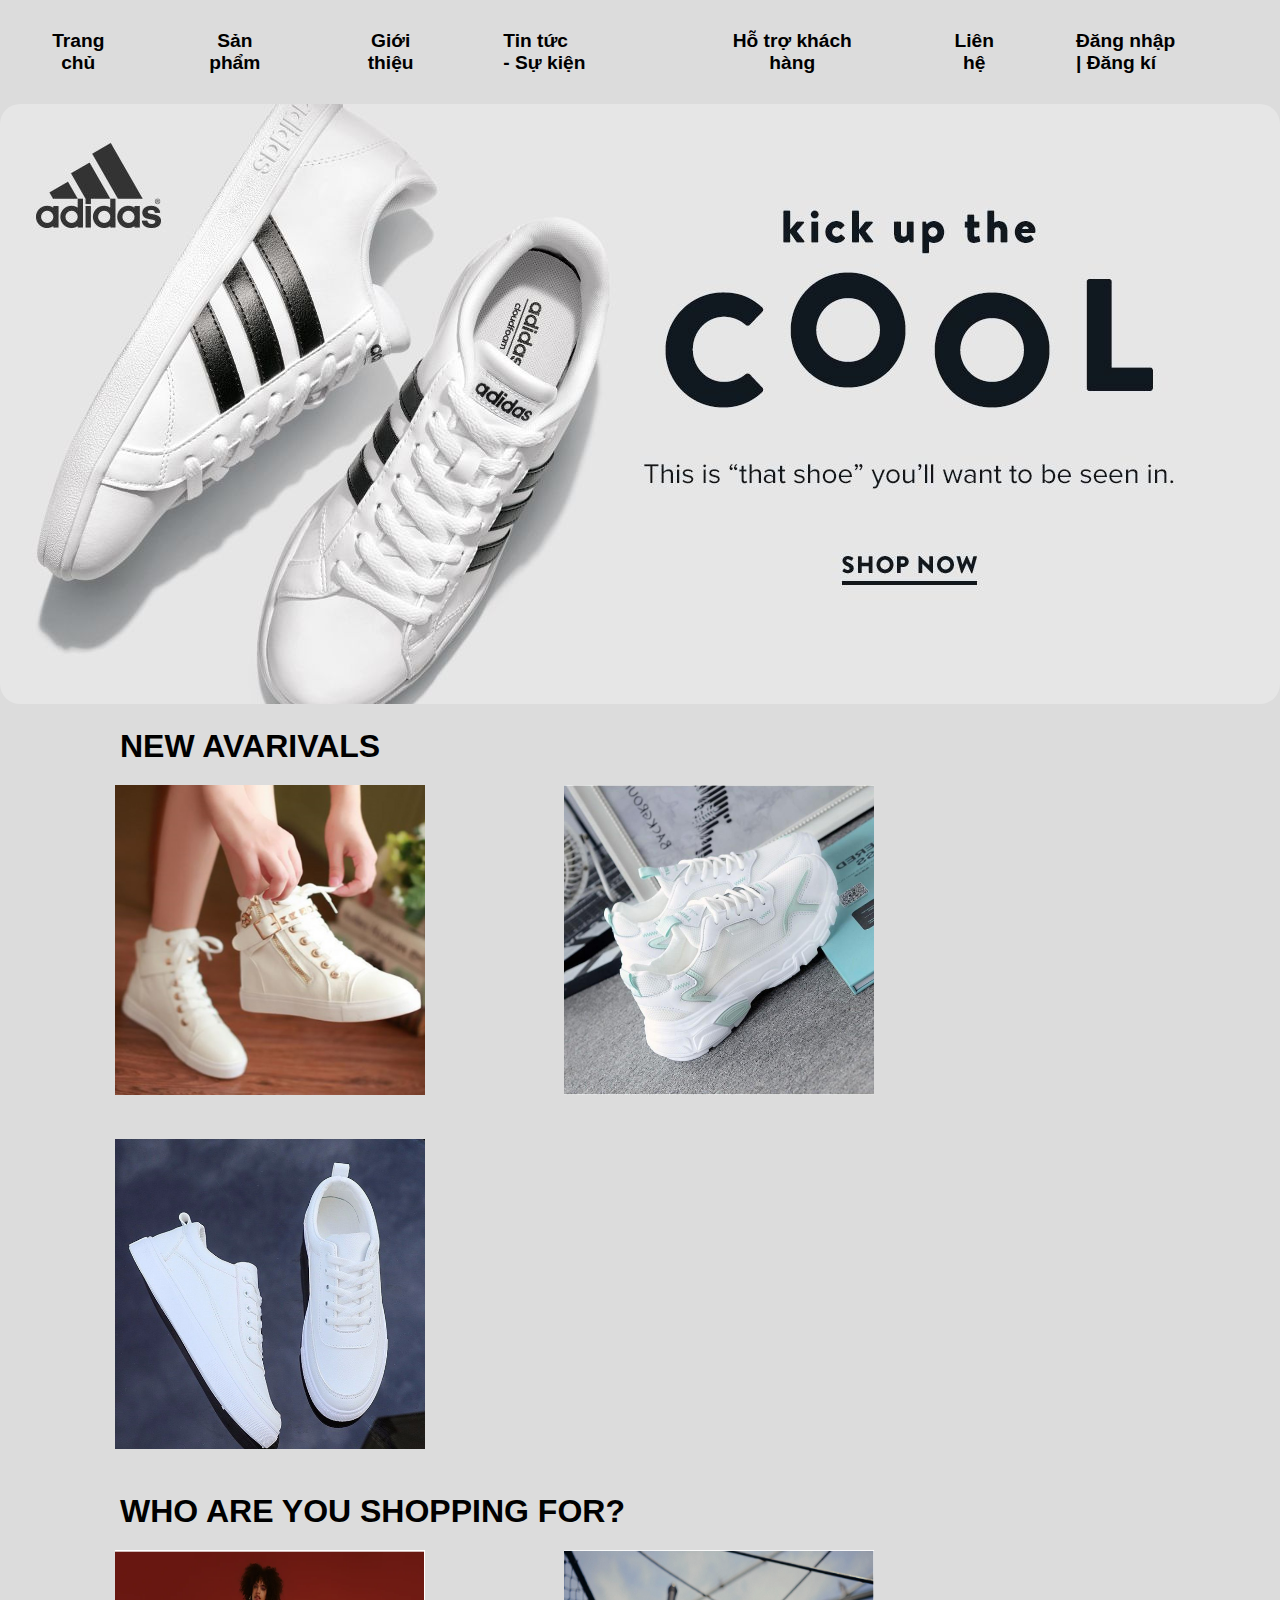
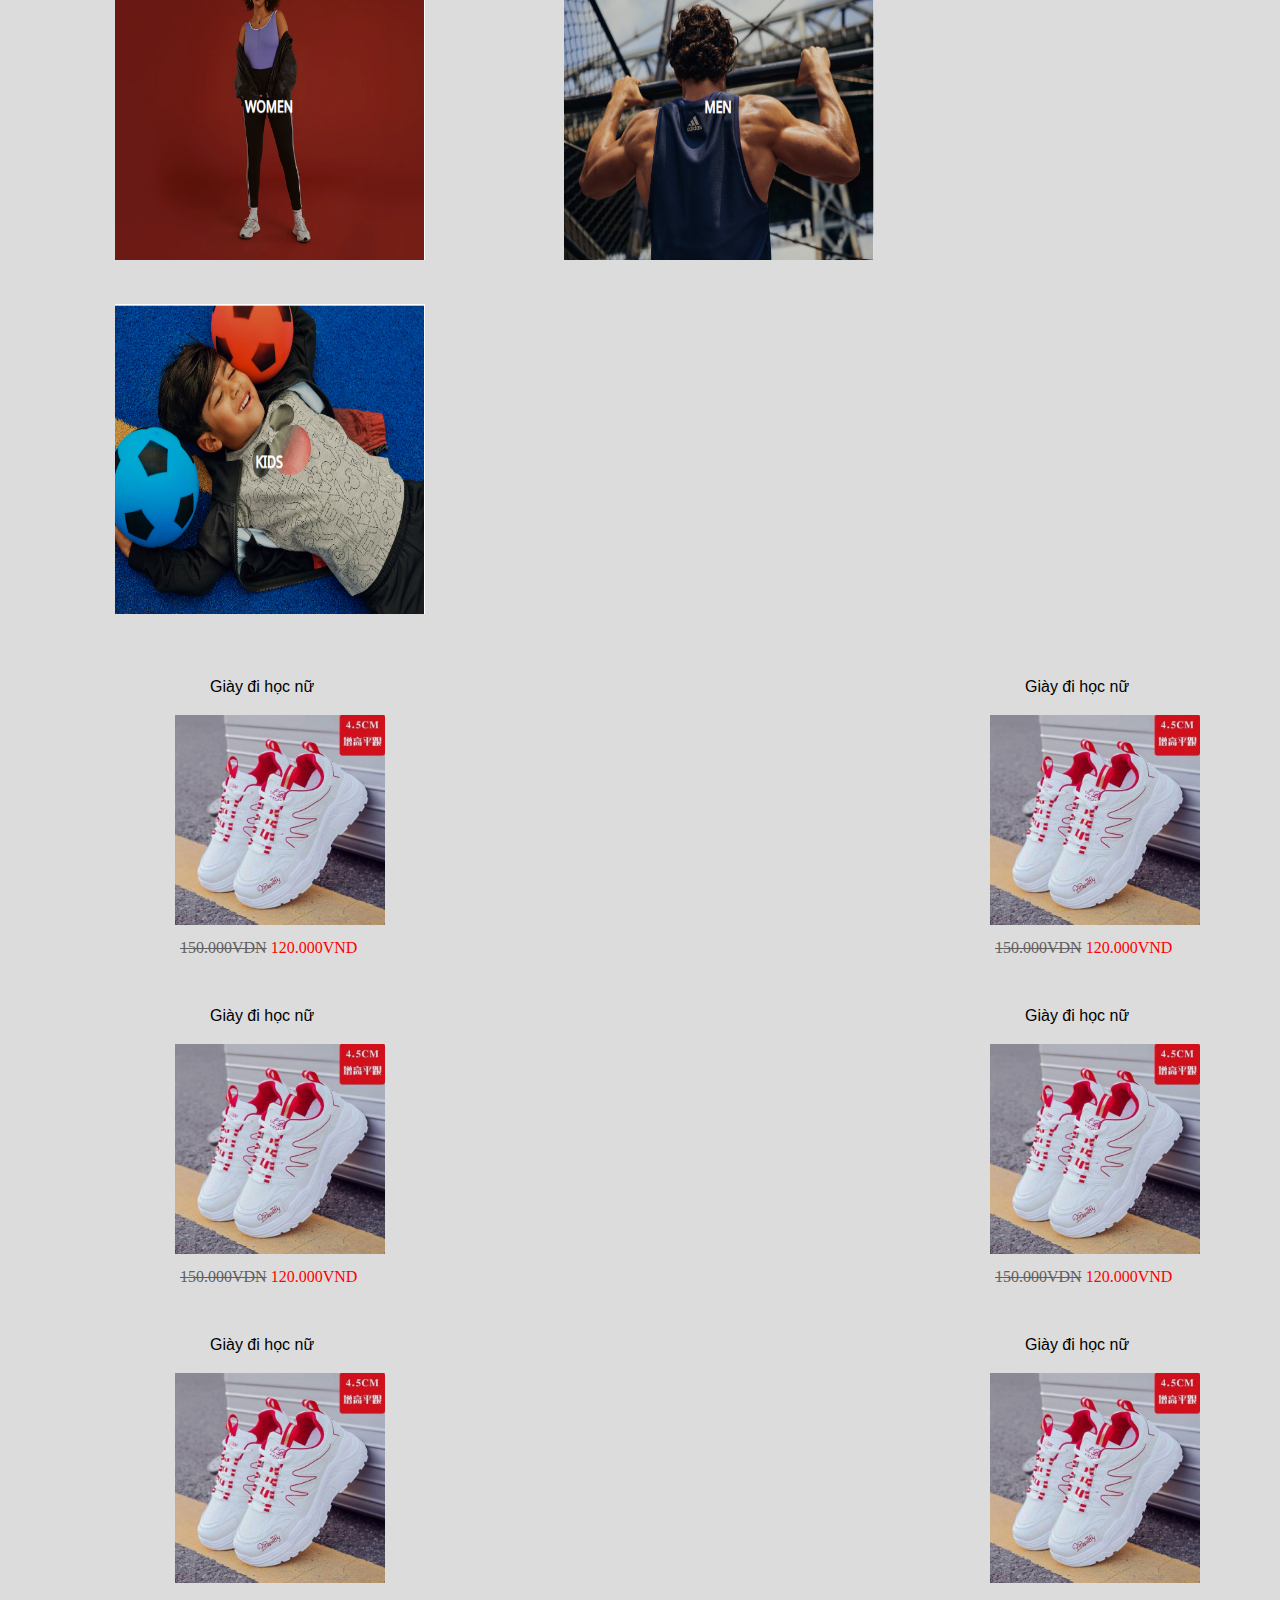
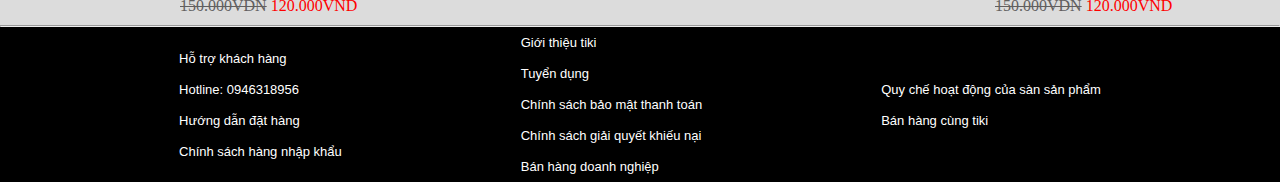
<file: Asignment1/Bangiay/index.html>
<!DOCTYPE html>
<html lang="en">
  <head>
    <meta charset="UTF-8" />
    <meta http-equiv="X-UA-Compatible" content="IE=edge" />
    <meta name="viewport" content="width=device-width, initial-scale=1.0" />
    <title></title>
    <link rel="stylesheet" href="index.css" />
  </head>

  <body>
    <nav>
      <ul class="dangnhap">
        <li>
          <b><a href="">Trang chủ</a></b>
        </li>
        <li>
          <b><a href="#">Sản phẩm</a></b>
        </li>
        <li>
          <b><a href="#">Giới thiệu</a></b>
        </li>
        <li>
          <b><a href="#">Tin tức</a><a href="#"> - Sự kiện</a></b>
        </li>
        <li>
          <b><a href="#">Hỗ trợ khách hàng</a></b>
        </li>
        <li>
          <b><a href="#">Liên hệ</a></b>
        </li>
        <li>
          <b><a href="#">Đăng nhập</a><a href="#"> | Đăng kí</a></b>
        </li>
      </ul>
    </nav>
    <header>
      <img
        class="banner"
        src="../img/d0b65c5c53657f897af6862c44d8a5e2.jpg"
        alt=""
      />
    </header>

    <article>
      <h1><b> NEW AVARIVALS</b></h1>
      <div class="img">
        <a href="../Bangiay/Ct.html"
          ><img src="../img/giày1.jpg" alt="" height="350px" width="350px"
        /></a>
        <a href=""
          ><img src="../img/giày 4.jpg" alt="" height="350px" width="350px"
        /></a>
        <a href=""
          ><img src="../img/hình 3.jpeg" alt="" height="350px" width="350px"
        /></a>

        <h1>WHO ARE YOU SHOPPING FOR?</h1>
        <a href=""
          ><img src="../img/hình5.png" alt="" height="350px" width="350px"
        /></a>
        <a href=""
          ><img src="../img/hình6.png" alt="" height="350px" width="350px"
        /></a>
        <a href=""
          ><img src="../img/hình7.png" alt="" height="350px" width="350px"
        /></a>
      </div>

      <div class="sanpham">
        <div class="sanpham1">
          <div class="ten">Giày đi học nữ</div>
          <a href=""
            ><img src="../img/giày9.jpg" alt="" height="250px" width="250px"
          /></a>
          <div class="gia"><del>150.000VDN</del> 120.000VND</div>
        </div>

        <div class="sanpham1">
          <div class="ten">Giày đi học nữ</div>
          <a href=""
            ><img src="../img/giày9.jpg" alt="" height="250px" width="250px"
          /></a>
          <div class="gia"><del>150.000VDN</del> 120.000VND</div>
        </div>

        <div class="sanpham1">
          <div class="ten">Giày đi học nữ</div>
          <a href=""
            ><img src="../img/giày9.jpg" alt="" height="250px" width="250px"
          /></a>
          <div class="gia"><del>150.000VDN</del> 120.000VND</div>
        </div>

        <div class="sanpham1">
          <div class="ten">Giày đi học nữ</div>
          <a href=""
            ><img src="../img/giày9.jpg" alt="" height="250px" width="250px"
          /></a>
          <div class="gia"><del>150.000VDN</del> 120.000VND</div>
        </div>

        <div class="sanpham1">
          <div class="ten">Giày đi học nữ</div>
          <a href=""
            ><img src="../img/giày9.jpg" alt="" height="250px" width="250px"
          /></a>
          <div class="gia"><del>150.000VDN</del> 120.000VND</div>
        </div>
        <div class="sanpham1">
          <div class="ten">Giày đi học nữ</div>
          <a href=""
            ><img src="../img/giày9.jpg" alt="" height="250px" width="250px"
          /></a>
          <div class="gia"><del>150.000VDN</del> 120.000VND</div>
        </div>
      </div>
    </article>
    <hr>
    <footer>
      <div class="htkh">
        <p>Hỗ trợ khách hàng</p>
        <p>Hotline: 0946318956</p>
        <p>Hướng dẫn đặt hàng</p>
        <p>Chính sách hàng nhập khẩu</p>
      </div>

      <div class="VeTiKi">
        <p>Giới thiệu tiki</p>
        <p>Tuyển dụng</p>
        <p>Chính sách bảo mật thanh toán</p>
        <p>Chính sách giải quyết khiếu nại</p>
        <p>Bán hàng doanh nghiệp</p>
      </div>

      <div class="htvlk">
        <p>Quy chế hoạt động của sàn sản phẩm</p>
        <p>Bán hàng cùng tiki</p>
      </div>
    </footer>
  </body>
</html>
</file>
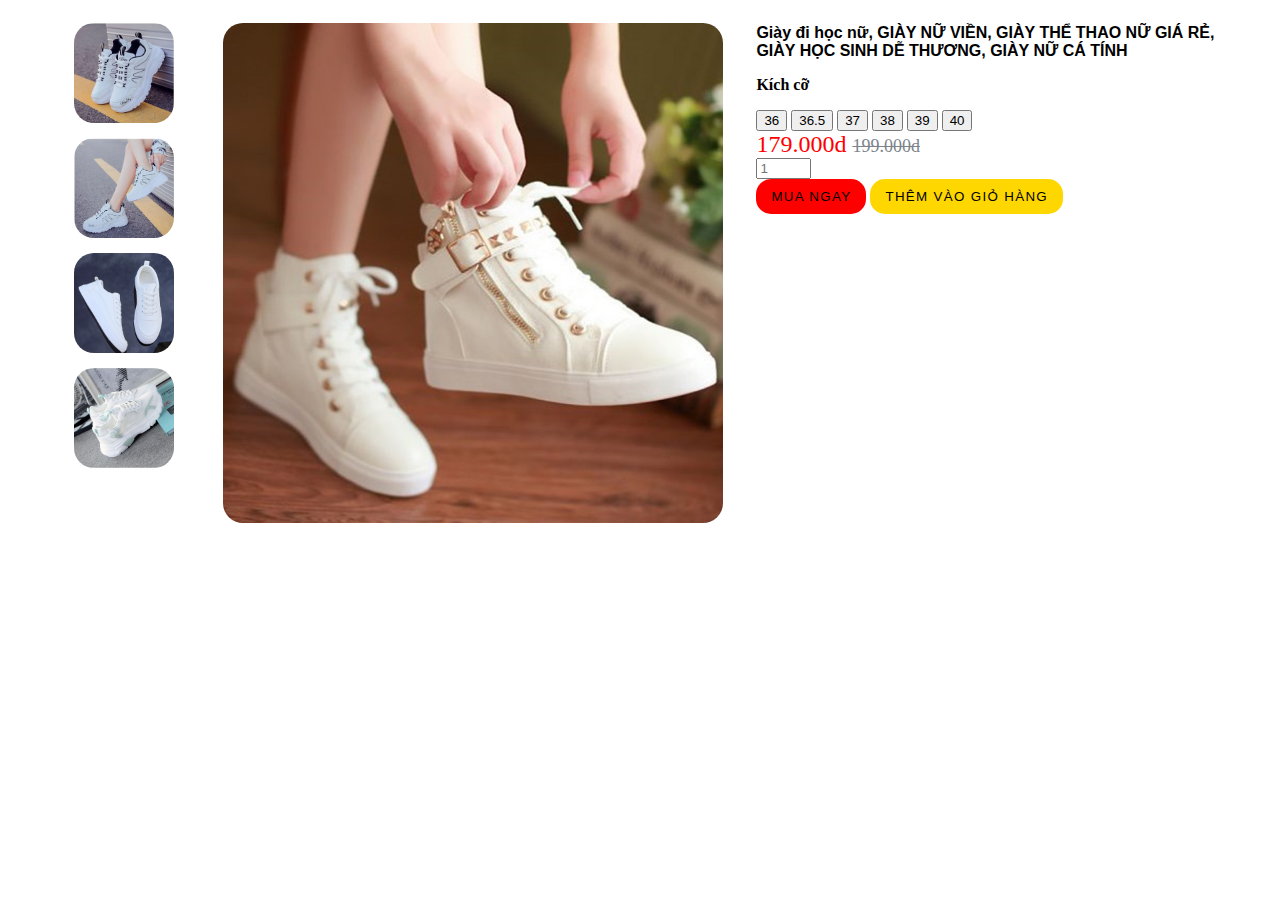
<file: Asignment1/Bangiay/Ct.html>
<!DOCTYPE html>
<html lang="en">
  <head>
    <meta charset="UTF-8" />
    <meta http-equiv="X-UA-Compatible" content="IE=edge" />
    <meta name="viewport" content="width=device-width, initial-scale=1.0" />
    <title>Document</title>
    <link rel="stylesheet" href="Ct.css" />
  </head>
  <body>
    <div class="sanpham">
      <div class="hinhNho">
        <img src="../img/hìnhnhor1.png" alt="" height="100px" width="100px" />
        <img src="../img/Hinhnho2.png" alt="" height="100px" width="100px" />
        <img src="../img/hình 3.jpeg" alt="" height="100px" width="100px" />
        <img src="../img/giày 4.jpg" alt="" height="100px" width="100px" />
      </div>
      <div class="hinhTo">
        <img src="../img/giày1.jpg" alt="" height="500px" width="500px" />
      </div>

      <div class="chitiet">
        <b
          ><p class="class2">
            Giày đi học nữ, GIÀY NỮ VIỀN, GIÀY THỂ THAO NỮ GIÁ RẺ, GIÀY HỌC SINH
            DỄ THƯƠNG, GIÀY NỮ CÁ TÍNH
        </p>
        <p>Kích cỡ</p>
        </b>
        <div>

            <button>36</button>
            <button>36.5</button>
            <button>37</button>
            <button>38</button>
            <button>39</button>
            <button>40</button>
        </div>
        <div class="gia">179.000d <del>199.000d</del></div>
        <input type="number" placeholder="1">
        <div class="button">
            <button class="muaNgay">Mua ngay</button>
            <button>Thêm vào giỏ hàng</button>
        </div>
    </div>
</div>
  </body>
</html>
</file>
<file: Asignment1/Bangiay/index.css>
* {
    margin: 0;
    padding: 0;
    box-sizing: border-box; 
}
body{
    background-color: #DCDCDC;  
}
nav ul li a {
    list-style: none;
    float: left;
    text-decoration: none;
    color: black;
    font-size: larger;
    font-family: Roboto, sans-serif;
}

nav ul li {
    list-style: none;
    float: left;
    padding: 30px 35px;
    text-align: center;
    text-decoration: none;  
}
nav ul li :hover {
    color:#DAA520;
}
.dangnhap {
    margin: left 50px;
}

.dangnhap01 {
    margin: left 500px;
}
nav ul {
    display: flex;
    justify-content: center;
}
header {
    text-align: center;
}
header img{
    border-radius: 20px;
}
h1 {
    margin-left: 120px;
    margin-top: 20px;
    font-family: Roboto, sans-serif;
}
article img {
    padding: 20px;
    margin-left: 95px;
    box-sizing: border-box;
}
.ten{
    margin-left: 150px;
    margin-top: 30px;
    margin-bottom: -1px;
    font-family: Arial, sans-serif;
}
.gia{
    color: red;
    margin-left: 120px;
    margin-top: -10px;
}
del{
    color: rgb(97, 95, 95);
}
.sanpham{
    display: flex;
    flex-wrap: wrap;
    align-items: center;
    justify-content: space-between;
}
.sanpham1{
    margin-left: 50px;
    margin-right: 50px;
}
.sanpham1 {
    padding: 10px;
    transform: scale(1);
    transition: all 0.5s;
}
.sanpham1:hover {
    transform: scale(1.1);
}
footer {
    clear: both;
    display: flex;
    justify-content: space-evenly;
    align-items: center;
    background-color: black;
    color: #ffffff;
}

footer div {
    font-family: Arial, sans-serif;
    font-size: small;
    display: flex;
    flex-direction: column;
}
footer p{
    padding: 8px 0;
}
img{
    border-radius: 10px;
}
@media screen and (max-width:1024px) {
    ul li a{
        font-size: 14px !important;
    }
}
</file>
<file: Asignment1/Bangiay/Ct.css>
.sanpham{
    margin-left: 50px;
    margin-right: 50px;
    border-radius: 30px;
    display: flex;
    flex-wrap: nowrap;
    justify-content: space-between;
}
.hinhNho{
    width: 10%;
    display: flex;
    align-items: center;
    flex-direction: column;
}
.hinhLon{
    width: 40%;
}
.chitiet{
    width: 40%;
}
.sanpham img{
    margin-top: 15px;
    margin-left: 15px;
    border-radius: 20px;
}
.sanpham1 :hover img{
    color: orange;
}
.class2{
    font-family: Roboto, sans-serif;

}
.class1{
    margin-left: 50px;
    font-family: Roboto,sans-serif;
}
.hinhnho{
    margin-top: -20px;
}
.gia{
    color: red;
    font-size: x-large;
}
del{
    color: rgb(125, 132, 139);
    font-size: large;
}
.chitiet{
   display: flex;
   flex-direction: column;

}
.button button{
    padding: 5px 15px;
    border-radius: 15px;
    border: none;
    text-transform: uppercase;
    letter-spacing: .1em;
    color: #000;
    background-color: #fed700;
    line-height: 25px;

}
.sanpham img:hover{
    transform: scale(1.08);
    transition: 0.8s ease; 
}
.chitiet input{
    width: 10%;
}
.sanpham .button .muaNgay{
    background-color: red;
}
</file>
